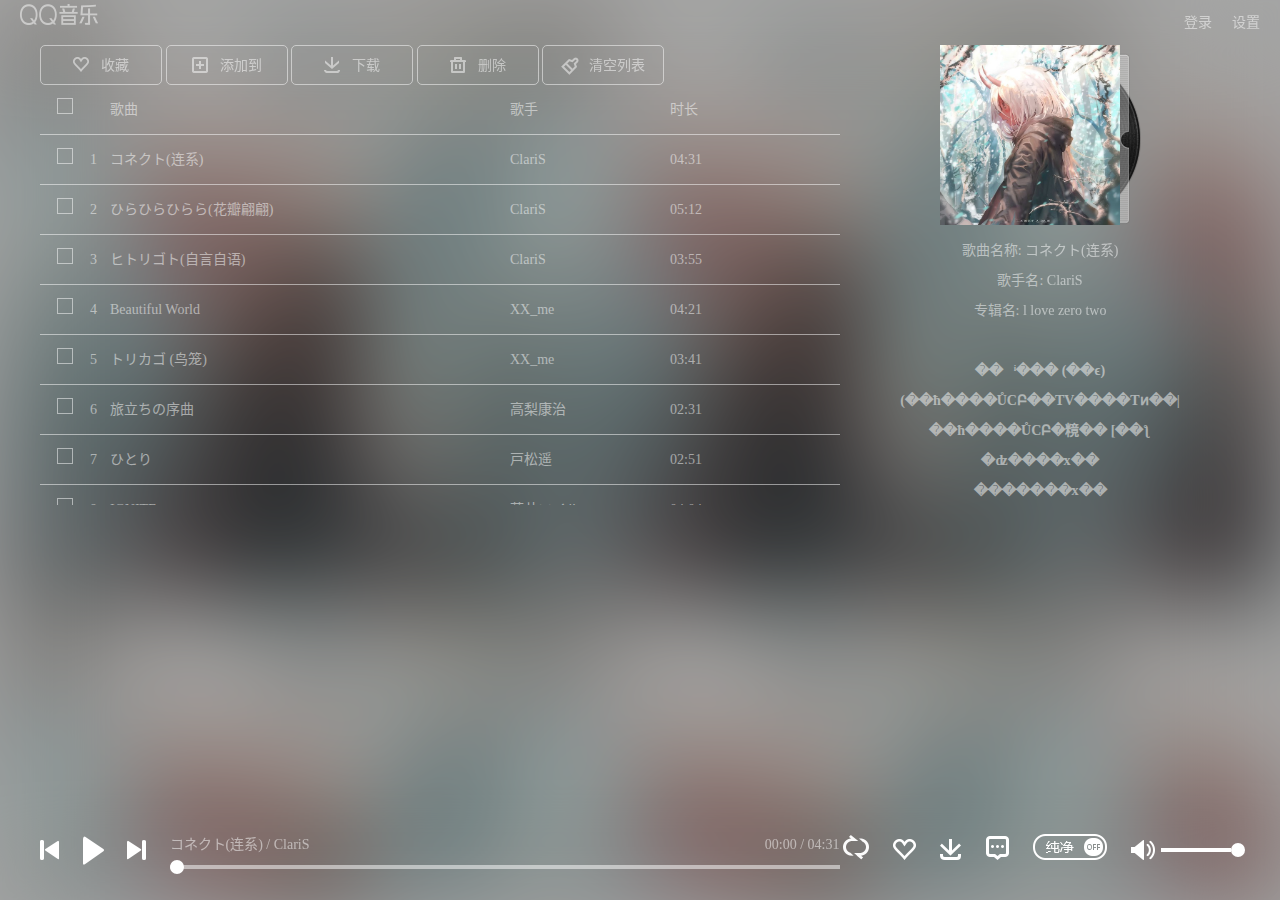
<file: index.html>
<!DOCTYPE html>
<html lang="zh-cn">
<head>
    <meta charset="UTF-8">
    <title>QQ音乐播放器</title>
    <link rel="stylesheet" href="css/jquery.mCustomScrollbar.css">
    <link rel="stylesheet" href="css/index.css">
    <script src="js/jquery-1.12.4.js"></script>
    <script src="js/jquery.mCustomScrollbar.concat.min.js"></script>
    <script src="js/player.js"></script>
    <script src="js/progress.js"></script>
    <script src="js/lyric.js"></script>
    <script src="js/index.js"></script>
</head>
<body>
<div class="header">
    <h1 class="logo"><a href="#"></a></h1>
    <ul class="register">
        <li>登录</li>
        <li>设置</li>
    </ul>
</div>
<div class="content">
    <div class="content_in">
        <div class="content_left">
            <div class="content_toolbar">
                <span><i></i>收藏</span>
                <span><i></i>添加到</span>
                <span><i></i>下载</span>
                <span><i></i>删除</span>
                <span><i></i>清空列表</span>
            </div>
            <div class="content_list" data-mcs-theme="minimal-dark">
                <ul>
                    <li class="list_title">
                        <div class="list_check"><i></i></div>
                        <div class="list_number"></div>
                        <div class="list_name">歌曲</div>
                        <div class="list_singer">歌手</div>
                        <div class="list_time">时长</div>
                    </li>
                </ul>
            </div>
        </div>
        <div class="content_right">
            <div class="song_info">
                <a href="javascript:;" class="song_info_pic">
                    <img src="images/lnj.jpg" alt="">
                </a>
                <div class="song_info_name">歌曲名称:
                    <a href="javascript:;"></a>
                </div>
                <div class="song_info_singer">歌手名:
                    <a href="javascript:;"></a>
                </div>
                <div class="song_info_ablum">专辑名:
                    <a href="javascript:;"></a>
                </div>
            </div>
            <div class="song_lyric_container">
                <ul class="song_lyric">
                </ul>
            </div>
        </div>
    </div>
</div>
<div class="footer">
    <div class="footer_in">
        <a href="javascript:;" class="music_pre"></a>
        <a href="javascript:;" class="music_play"></a>
        <a href="javascript:;" class="music_next"></a>
        <div class="music_progress_info">
            <div class="music_progress_top">
                <span class="music_progress_name"></span>
                <span class="music_progress_time">00:00 / 05:23</span>
            </div>
            <div class="music_progress_bar">
                <div class="music_progress_line">
                    <div class="music_progress_dot"></div>
                </div>
            </div>
        </div>
        <a href="javascript:;" class="music_mode"></a>
        <a href="javascript:;" class="music_fav"></a>
        <a href="javascript:;" class="music_down"></a>
        <a href="javascript:;" class="music_comment"></a>
        <a href="javascript:;" class="music_only"></a>
        <div class="music_voice_info">
            <a href="javascript:;" class="music_voice_icon"></a>
            <div class="music_voice_bar">
                <div class="music_voice_line">
                    <div class="music_voice_dot"></div>
                </div>
            </div>
        </div>
    </div>
</div>
<div class="mask_bg"></div>
<div class="mask"></div>
<audio src=""></audio>
</body>
</html>
</file>
<file: css/index.css>
*{
    margin: 0;
    padding: 0;
}
html,body{
    width: 100%;
    height: 100%;
    font-size: 14px;
}
.header{
    width: 100%;
    height: 45px;
}
.header .logo{
    float: left;
    margin-left: 20px;
    opacity: 0.5;
}
.header .logo:hover{
    opacity: 1;
}
.header .logo a{
    display: inline-block;
    width: 78px;
    height: 21px;
    background: url("../images/player_logo.png") no-repeat 0 0;
}
.header .register{
    float: right;
    line-height: 45px;
}

.header .register li{
    list-style: none;
    float: left;
    margin-right: 20px;
    color: #fff;
    opacity: 0.5;
}
.header .register li:hover{
    opacity: 1;
}
.content{
    width: 100%;
    height: 460px;
}
.content .content_in{
    width: 1200px;
    height: 100%;
    margin: 0 auto;
}
.content_in .content_left{
    float: left;
    width: 800px;
    height: 100%;
}
.content_left .content_toolbar{
    width: 100%;
    height: 40px;
}
.content_toolbar span{
    display: inline-block;
    width: 122px;
    height: 100%;
    line-height: 40px;
    text-align: center;
    border: 1px solid #fff;
    box-sizing: border-box;
    border-radius: 5px;
    color: #fff;
    opacity: 0.5;
}
.content_toolbar span:hover{
    opacity: 1;
}
.content_toolbar span i{
    display: inline-block;
    width: 18px;
    height: 18px;
    background: url("../images/icon_sprite.png") no-repeat 0 0;
    margin-right: 10px;
    vertical-align: -5px;
}
.content_toolbar span:nth-child(1) i{
    background-position: -60px -20px;
}
.content_toolbar span:nth-child(2) i{
    background-position: -20px -20px;
}
.content_toolbar span:nth-child(3) i{
    background-position: -40px -240px;
}
.content_toolbar span:nth-child(4) i{
    background-position: -100px -20px;
}
.content_toolbar span:nth-child(5) i{
    background-position: -40px -300px;
}
.content_left .content_list{
    width: 100%;
    height: 420px;
    overflow: auto;
}
.content_list li{
    list-style: none;
    width: 100%;
    height: 50px;
    border-bottom: 1px solid rgba(255,255,255,0.5);
    box-sizing: border-box;
    user-select: none;
}
.content_list li div{
    float: left;
    color: rgba(255,255,255,0.5);
    line-height: 50px;
    /*opacity: 0.5;*/
}
.content_list .list_check{
    width: 50px;
    height: 100%;
    text-align: center;
}
.content_list .list_check i{
    display: inline-block;
    width: 14px;
    height: 14px;
    border: 1px solid #fff;
    opacity: 0.5;
}
.content_list .list_checked i{
    background: url("../images/icon_sprite.png") no-repeat -60px -80px;
    opacity: 1;
}
.content_list .list_number{
    width: 20px;
    height: 100%;
}
.content_list .list_number2{
    color: transparent !important;
    background: url("../images/wave.gif") no-repeat 0 center;
}
.content_list .list_name{
    width: 50%;
    height: 100%;
}
.list_name .list_menu{
    margin-top: 5px;
    float: right;
    margin-right: 20px;
    display: none;
}
.list_menu a{
    display: inline-block;
    width: 36px;
    height: 36px;
    background: url("../images/icon_list_menu.png") no-repeat 0 0;
    opacity: 0.5;
}
.list_menu a:hover{
    opacity: 1;
}
.list_menu a:nth-child(1){
    background-position: -120px 0;
}
.list_menu a:nth-child(2){
    background-position: -120px -80px;
}
.list_menu a:nth-child(3){
    background-position: -120px -120px;
}
.list_menu a:nth-child(4){
    background-position: -120px -40px;
}

.list_menu .list_menu_play2{
    background-position: -80px -200px !important;
}
.content_list .list_singer{
    width: 20%;
    height: 100%;
}
.content_list .list_time a{
    display: inline-block;
    width: 36px;
    height: 36px;
    background: url("../images/icon_list_menu.png") no-repeat -120px -160px;
    float: left;
    margin-top: 5px;
    display: none;
    opacity: 0.5;
}
.content_list .list_time a:hover{
    opacity: 1;
}
.content_in .content_right{
    float: right;
    width: 400px;
    height: 100%;
    user-select: none;
}
.content_right .song_info{
    text-align: center;
    color: rgba(255,255,255,0.5);
    line-height: 30px;
}
.song_info .song_info_pic{
    display: inline-block;
    background: url("../images/album_cover_player.png") no-repeat 0 0;
    width: 201px;
    height: 180px;
    text-align: left;
}
.song_info_pic img{
    width: 180px;
    height: 180px;
}
.song_info div a{
    text-decoration: none;
    color: #fff;
    opacity: 0.5;
}
.song_info div a:hover{
    opacity: 1;
}
.content_right .song_lyric_container{
    margin-top: 30px;
    height: 150px;
    overflow: hidden;
}
.content_right .song_lyric{
    text-align: center;
}
.content_right .song_lyric li{
    list-style: none;
    line-height: 30px;
    font-weight: bold;
    color: rgba(255,255,255,0.5);
}
.content_right .song_lyric .cur{
    color: #31c27c;
}

.footer{
    width: 100%;
    height: 80px;
    position: absolute;
    left: 0;
    bottom: 0;
}
.footer .footer_in{
    width: 1200px;
    height: 100%;
    margin: 0 auto;
    user-select: none;
}
.footer_in a{
    display: inline-block;
    text-decoration: none;
    color: #fff;
    background: url("../images/player.png") no-repeat 0 0;
    margin-right: 20px;
}
.footer_in .music_pre{
    width: 19px;
    height: 20px;
    background-position: 0 -30px;
}
.footer_in .music_play{
    width: 21px;
    height: 29px;
    background-position: 0 0;
    vertical-align: -5px;
}
.footer_in .music_play2{
    background-position: -30px 0;
}
.footer_in .music_next{
    width: 19px;
    height: 20px;
    background-position: 0 -52px;
}
.footer_in .music_progress_info{
    display: inline-block;
    width: 670px;
    height: 40px;
    position: relative;
    top: 10px;
}
.music_progress_info .music_progress_top{
    width: 100%;
    height: 30px;
    line-height: 30px;
    color: #fff;
}
.music_progress_top .music_progress_name{
    float: left;
    opacity: 0.5;
}
.music_progress_top .music_progress_name:hover{
    opacity: 1;
}
.music_progress_top .music_progress_time{
    float: right;
    opacity: 0.5;
}
.music_progress_info .music_progress_bar{
    width: 100%;
    height: 4px;
    background: rgba(255,255,255,0.5);
    margin-top: 5px;
    position: relative;
}
.music_progress_bar .music_progress_line{
    width: 0px;
    height: 100%;
    background: #fff;
}
.music_progress_line .music_progress_dot{
    width: 14px;
    height: 14px;
    border-radius: 50%;
    background: #fff;
    position: absolute;
    top: -5px;
    left: 0px;
}
.footer_in .music_mode{
    width: 26px;
    height: 25px;
    background-position: 0 -205px;
}
.footer_in .music_mode2{
    width: 23px;
    height: 20px;
    background-position: 0 -260px;
}
.footer_in .music_mode3{
    width: 25px;
    height: 19px;
    background-position: 0 -74px;
}
.footer_in .music_mode4{
    width: 26px;
    height: 25px;
    background-position: 0 -232px
}
.footer_in .music_fav{
    width: 24px;
    height: 21px;
    background-position: 0 -96px;
}
.footer_in .music_fav2{
    background-position: -30px -96px;
}
.footer_in .music_down{
    width: 22px;
    height: 21px;
    background-position: 0 -120px;
}
.footer_in .music_comment{
    width: 24px;
    height: 24px;
    background-position: 0 -400px;
}
.footer_in .music_only{
    width: 74px;
    height: 27px;
    background-position: 0 -281px;
}
.footer_in .music_only2{
    background-position: 0 -310px;
}
.footer_in .music_voice_info{
    display: inline-block;
    width: 100px;
    height: 40px;'
    line-height: 40px;
    position: relative;
    top: 10px;
}
.music_voice_info .music_voice_icon{
    width: 26px;
    height: 21px;
    background-position: 0 -144px;
    position: absolute;
    left: 0;
    top: 10px;
}
.music_voice_info .music_voice_icon2{
    background-position: 0 -182px;
}
.music_voice_info .music_voice_bar{
    width: 70px;
    height: 4px;
    background: rgba(255,255,255,0.5);
    position: absolute;
    right: 0;
    top: 18px;
}
.music_voice_bar .music_voice_line{
    width: 70px;
    height: 100%;
    background: #fff;
}
.music_voice_line .music_voice_dot{
    width: 14px;
    height: 14px;
    border-radius: 50%;
    background: #fff;
    position: relative;
    top: -5px;
    left: 70px;
}
.mask_bg{
    position: absolute;
    left: 0;
    top: 0;
    z-index: -2;
    width: 100%;
    height: 100%;
    background: url("../images/lnj.jpg") no-repeat 0 0;
    background-size: cover;
    filter: blur(50px);
}
.mask{
    position: absolute;
    left: 0;
    top: 0;
    z-index: -1;
    width: 100%;
    height: 100%;
    background: rgba(0,0,0,0.35);
}
._mCS_1 .mCSB_scrollTools .mCSB_dragger_bar{
    width:8px;
}
</file>
